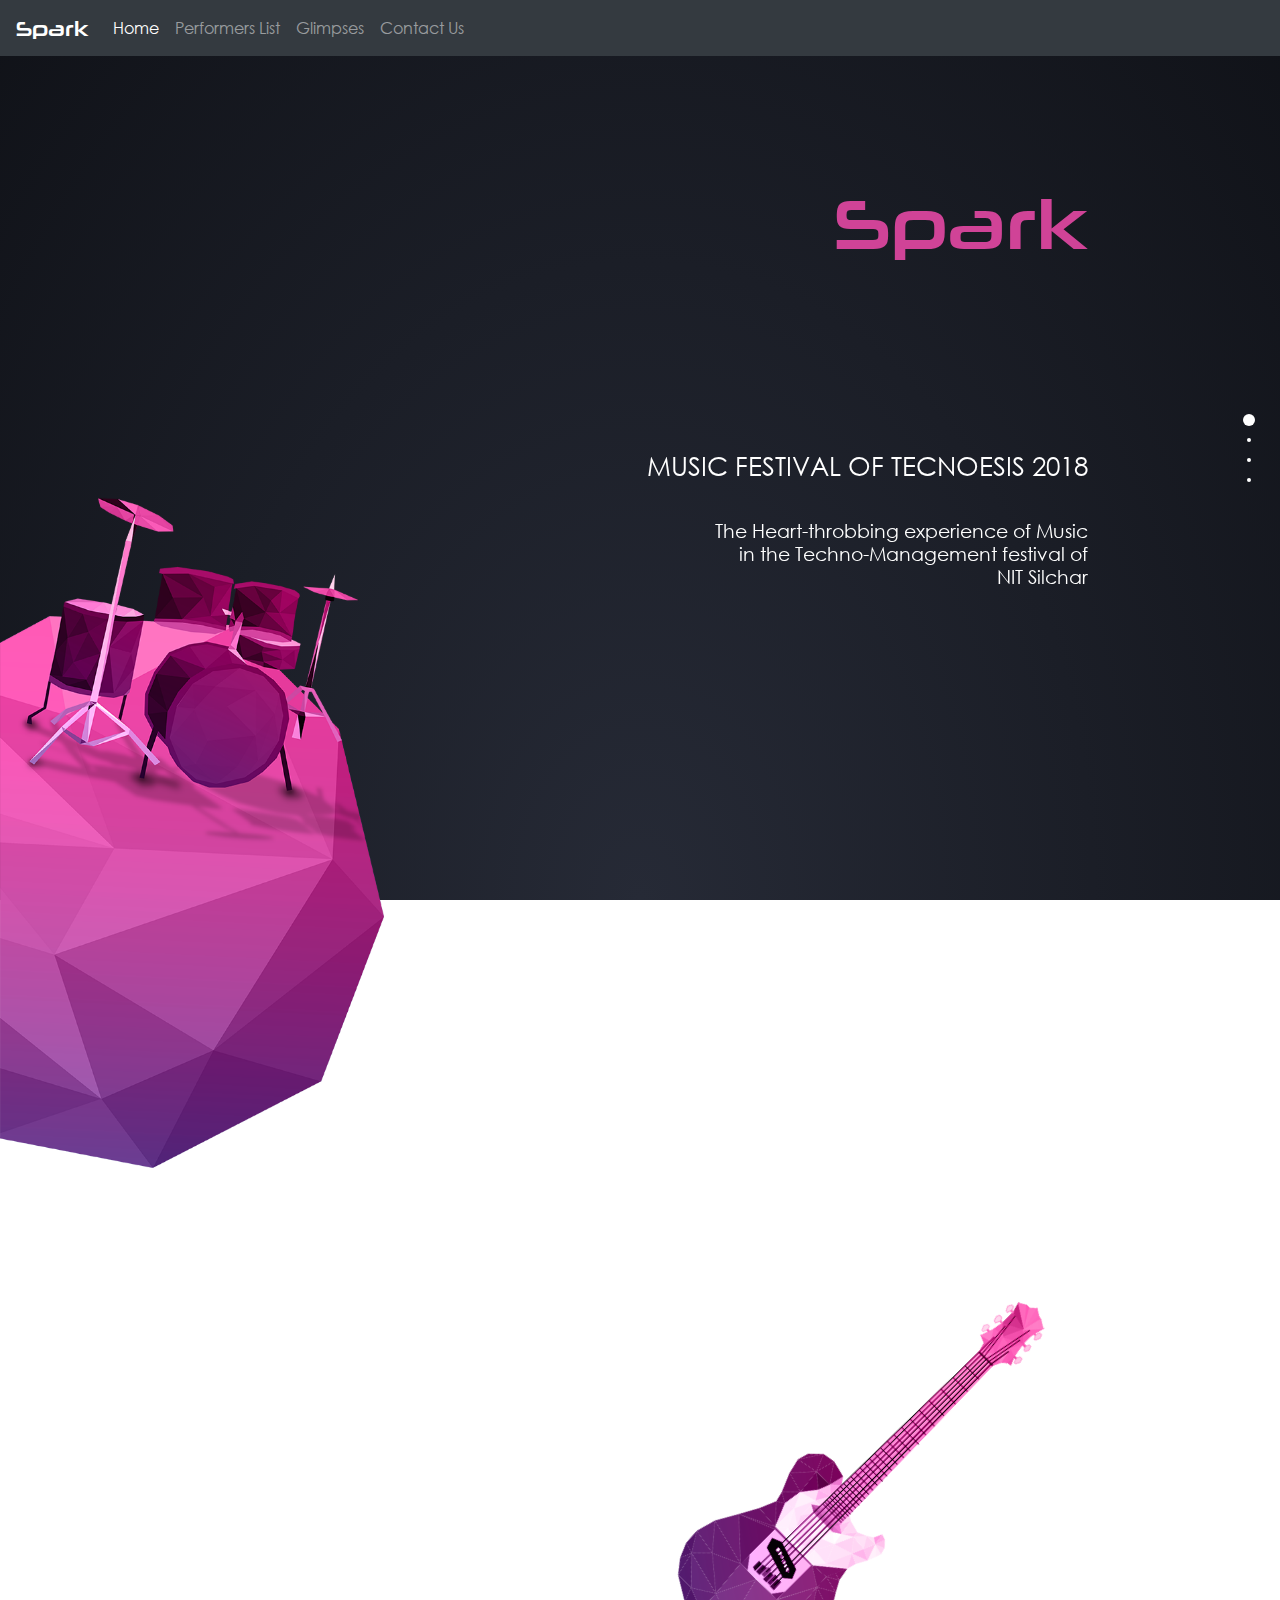
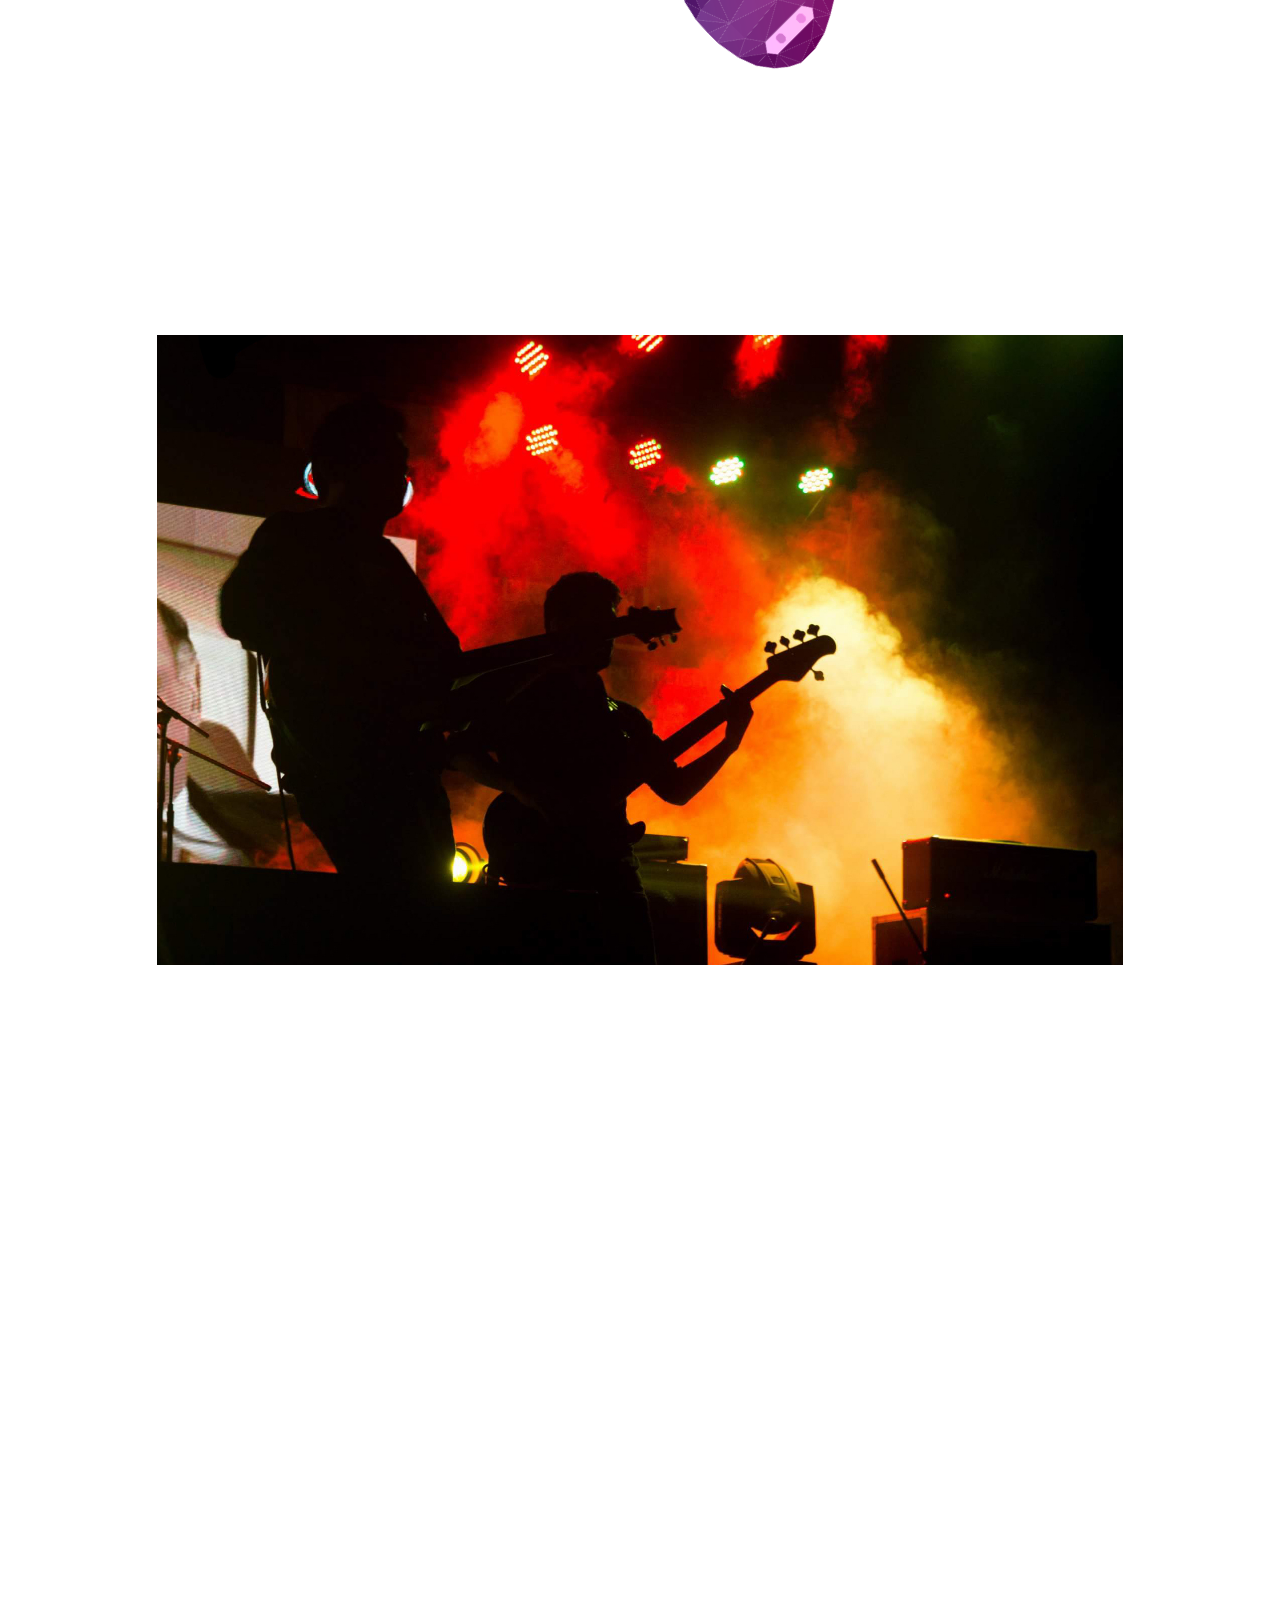
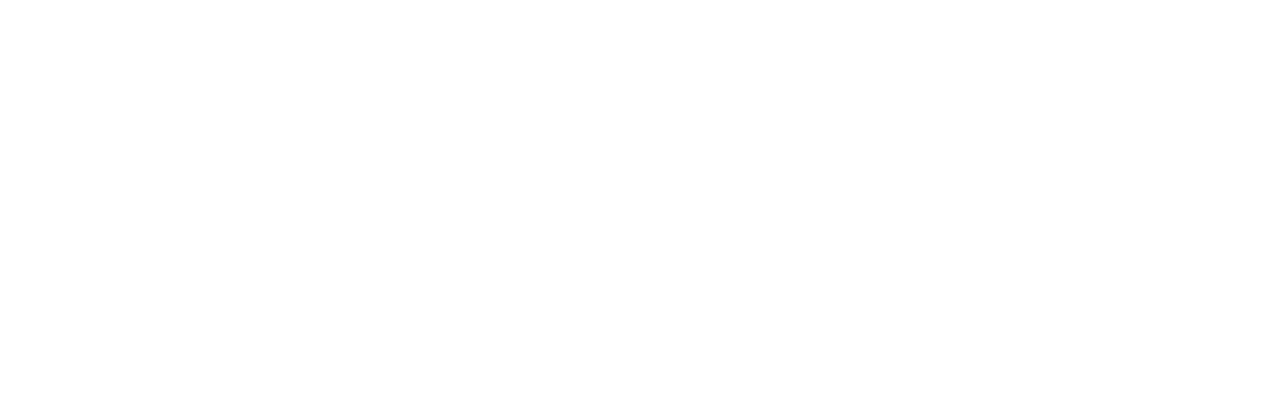
<file: spark.html>
<!DOCTYPE html>
<html lang="en">
<head>
    <meta charset="UTF-8">
    <meta name="viewport" content="width=device-width, initial-scale=1.0">
    <meta http-equiv="X-UA-Compatible" content="ie=edge">

    <script src="includes/jquery-3.3.1.min.js"></script>
    <script src="includes/fullpage.min.js"></script>
    <script src="includes/main.js"></script>
    <script src="includes/bootstrap.min.js"></script>

    <link rel="stylesheet" href="includes/fullpage.css">
    <link rel="stylesheet" href="includes/main.css">
    <link rel="stylesheet" href="includes/bootstrap.min.css">
    <link href="https://fonts.googleapis.com/css?family=Lato" rel="stylesheet" type="text/css">
    <link href="https://maxcdn.bootstrapcdn.com/font-awesome/4.7.0/css/font-awesome.min.css" rel="stylesheet" type="text/css">
    <link rel="icon" type="image/png" href="assets/t18favicon.png">

    <style>
        @font-face {
            font-family: tecfont;
            src: url('assets/tecfont.ttf');
        }
    </style>

    <title>Spark 2018</title>
</head>


<body data-spy="scroll" data-target=".navbar" data-offset="50">

    <div id="space" style="z-index: -50">
        <div class="stars"></div>
        <div class="stars"></div>
        <div class="stars"></div>
        <div class="stars"></div>
        <div class="stars"></div>
        <div class="stars"></div>
        <div class="stars"></div>
    </div>

    <nav class="navbar navbar-expand-lg navbar-dark bg-dark fixed-top">
        <a class="navbar-brand" href="#"  style="font-family: tecfont">Spark</a>
        <button class="navbar-toggler" type="button" data-toggle="collapse" data-target="#navbarNavDropdown" aria-controls="navbarNavDropdown" aria-expanded="false" aria-label="Toggle navigation">
            <span class="navbar-toggler-icon"></span>
        </button>
        <div class="collapse navbar-collapse" id="navbarNavDropdown">
            <ul class="navbar-nav">
                <li class="nav-item">
                    <a class="nav-link" href="#story1">Home <span class="sr-only">(current)</span></a>
                </li>
                <li class="nav-item">
                    <a class="nav-link" href="#story2">Performers List</a>
                </li>
                <li class="nav-item">
                    <a class="nav-link" href="#story3">Glimpses</a>
                </li>
                <li class="nav-item">
                    <a class="nav-link" href="#story4">Contact Us</a>
                </li>
            </ul>
        </div>
    </nav>








    <div id="fullpage">


        <div id="drum1">
            <div id = "drum2">
                <img id="drum" src="images/drum_purple.png" alt="drum">
            </div>
        </div>

        <h1 style="font-family: tecfont" id="sparkfn">Spark</h1>

        <div class="section text-center white" id="story1">
            <div id="sparkdata">
                <h3>MUSIC FESTIVAL OF TECNOESIS 2018</h3>
                <h4>
                    The Heart-throbbing experience of Music
                    <br>
                    in the Techno-Management festival of
                    <br>
                    NIT Silchar
                </h4>
            </div>
        </div>


        <div class="section text-center white" id="story2">

            <h1>Performers List</h1>
            <br><br><br>

            <p>
                Coming Soon !<br>
            </p>


            <div id="guitar1">
               <div id = "guitar2">
                   <img id="guitar" src="images/guitar_purple.png" alt="guitar">
               </div>

           </div>
        </div>

        <div class="section text-center white" id="story3">
            <div class="slide">
                <img src="images/1.jpg" alt="">
            </div>

            <div class="slide">
                <img src="images/2.jpg" alt="">
            </div>
            <div class="slide">
                <img src="images/3.jpg" alt="">
            </div>
            <div class="slide">
                <img src="images/4.jpg" alt="">
            </div>
            <div class="slide">
                <img src="images/5.jpg" alt="">
            </div>
            <div class="slide">
                <img src="images/6.jpg" alt="">
            </div>
            <div class="slide">
                <img src="images/7.jpg" alt="">
            </div>
        </div>




    <div class="section text-center white" id="story4">

        <h2>Find us on social media</h2>

        <div class="social">

            <a id="s111" class="social-icon" data-tooltip="Twitter" href="https://twitter.com/tecnoesis_nits">
                <i class="fa fa-twitter" aria-hidden="true"></i>
            </a>
            

            <a id="s222" class="social-icon" data-tooltip="Facebook" href="https://www.facebook.com/spark.nits/">
                <i class="fa fa-facebook" aria-hidden="true"></i>
            </a>

            <a id="s333" class="social-icon" data-tooltip="YouTube" href="https://www.youtube.com/channel/UCCZVlLIiSchxOVzcRQ2w5HQ">
                <i class="fa fa-youtube" aria-hidden="true"></i>
            </a>

        </div>
    </div>
</body>
</html>
</file>
<file: includes/fullpage.css>
/*!
 * fullPage 3.0.2
 * https://github.com/alvarotrigo/fullPage.js
 *
 * @license GPLv3 for open source use only
 * or Fullpage Commercial License for commercial use
 * http://alvarotrigo.com/fullPage/pricing/
 *
 * Copyright (C) 2018 http://alvarotrigo.com/fullPage - A project by Alvaro Trigo
 */
html.fp-enabled,
.fp-enabled body {
    margin: 0;
    padding: 0;
    overflow:hidden;

    /*Avoid flicker on slides transitions for mobile phones #336 */
    -webkit-tap-highlight-color: rgba(0,0,0,0);
}
.fp-section {
    position: relative;
    -webkit-box-sizing: border-box; /* Safari<=5 Android<=3 */
    -moz-box-sizing: border-box; /* <=28 */
    box-sizing: border-box;
}
.fp-slide {
    float: left;
}
.fp-slide, .fp-slidesContainer {
    height: 100%;
    display: block;
}
.fp-slides {
    z-index:1;
    height: 100%;
    overflow: hidden;
    position: relative;
    -webkit-transition: all 0.3s ease-out; /* Safari<=6 Android<=4.3 */
    transition: all 0.3s ease-out;
}
.fp-section.fp-table, .fp-slide.fp-table {
    display: table;
    table-layout:fixed;
    width: 100%;
}
.fp-tableCell {
    display: table-cell;
    vertical-align: middle;
    width: 100%;
    height: 100%;
}
.fp-slidesContainer {
    float: left;
    position: relative;
}
.fp-controlArrow {
    -webkit-user-select: none; /* webkit (safari, chrome) browsers */
    -moz-user-select: none; /* mozilla browsers */
    -khtml-user-select: none; /* webkit (konqueror) browsers */
    -ms-user-select: none; /* IE10+ */
    position: absolute;
    z-index: 4;
    top: 50%;
    cursor: pointer;
    width: 0;
    height: 5px;
    border-style: solid;
    margin-top: -38px;
    -webkit-transform: translate3d(0,0,0);
    -ms-transform: translate3d(0,0,0);
    transform: translate3d(0,0,0);



}
.fp-controlArrow.fp-prev {
    left: 15px;

    border-width: 38.5px 34px 0px 0;
    border-color: transparent #fff transparent transparent;
}
.fp-controlArrow.fp-next {
    right: 15px;
    border-width: 38.5px 0 0px 34px;
    border-color: transparent transparent transparent #fff;
}
.fp-scrollable {
    overflow: hidden;
    position: relative;
}
.fp-scroller{
    overflow: hidden;
}
.iScrollIndicator{
    border: 0 !important;
}
.fp-notransition {
    -webkit-transition: none !important;
    transition: none !important;
}
#fp-nav {
    position: fixed;
    z-index: 100;
    margin-top: -32px;
    top: 50%;
    opacity: 1;
    -webkit-transform: translate3d(0,0,0);
}
#fp-nav.fp-right {
    right: 17px;
}
#fp-nav.fp-left {
    left: 17px;
}
.fp-slidesNav{
    position: absolute;
    z-index: 4;
    opacity: 1;
    -webkit-transform: translate3d(0,0,0);
    -ms-transform: translate3d(0,0,0);
    transform: translate3d(0,0,0);
    left: 0 !important;
    right: 0;
    margin: 0 auto !important;
}
.fp-slidesNav.fp-bottom {
    bottom: 17px;
}
.fp-slidesNav.fp-top {
    top: 17px;
}
#fp-nav ul,
.fp-slidesNav ul {
  margin: 0;
  padding: 0;
}
#fp-nav ul li,
.fp-slidesNav ul li {
    display: block;
    width: 14px;
    height: 13px;
    margin: 7px;
    position:relative;
}
.fp-slidesNav ul li {
    display: inline-block;
}
#fp-nav ul li a,
.fp-slidesNav ul li a {
    display: block;
    position: relative;
    z-index: 1;
    width: 100%;
    height: 100%;
    cursor: pointer;
    text-decoration: none;
}
#fp-nav ul li a.active span,
.fp-slidesNav ul li a.active span,
#fp-nav ul li:hover a.active span,
.fp-slidesNav ul li:hover a.active span{
    height: 12px;
    width: 12px;
    margin: -6px 0 0 -6px;
    border-radius: 100%;
 }
#fp-nav ul li a span,
.fp-slidesNav ul li a span {
    border-radius: 50%;
    position: absolute;
    z-index: 1;
    height: 4px;
    width: 4px;
    border: 0;
    background: #333;
    left: 50%;
    top: 50%;
    margin: -2px 0 0 -2px;
    -webkit-transition: all 0.1s ease-in-out;
    -moz-transition: all 0.1s ease-in-out;
    -o-transition: all 0.1s ease-in-out;
    transition: all 0.1s ease-in-out;
}
#fp-nav ul li:hover a span,
.fp-slidesNav ul li:hover a span{
    width: 10px;
    height: 10px;
    margin: -5px 0px 0px -5px;
}
#fp-nav ul li .fp-tooltip {
    position: absolute;
    top: -2px;
    color: #fff;
    font-size: 14px;
    font-family: arial, helvetica, sans-serif;
    white-space: nowrap;
    max-width: 220px;
    overflow: hidden;
    display: block;
    opacity: 0;
    width: 0;
    cursor: pointer;
}
#fp-nav ul li:hover .fp-tooltip,
#fp-nav.fp-show-active a.active + .fp-tooltip {
    -webkit-transition: opacity 0.2s ease-in;
    transition: opacity 0.2s ease-in;
    width: auto;
    opacity: 1;
}
#fp-nav ul li .fp-tooltip.fp-right {
    right: 20px;
}
#fp-nav ul li .fp-tooltip.fp-left {
    left: 20px;
}
.fp-auto-height.fp-section,
.fp-auto-height .fp-slide,
.fp-auto-height .fp-tableCell{
    height: auto !important;
}

.fp-responsive .fp-auto-height-responsive.fp-section,
.fp-responsive .fp-auto-height-responsive .fp-slide,
.fp-responsive .fp-auto-height-responsive .fp-tableCell {
    height: auto !important;
}
</file>
<file: includes/main.css>
@font-face{
    font-family: 'century';
    src: url(../assets/century.ttf);
}

*{
    font-family: century;
}

#space {
  background: radial-gradient(ellipse at bottom, #1b2735 0%, #000 100%);
  background:-webkit-radial-gradient(bottom, #262a36, #101218);
  width: 100%;
  height: 100%;
 
}

#space, .stars {
  overflow: hidden;
  position: fixed;
  top: 0;
  bottom: 0;
  left: 0;
  right: 0;
}

.stars {
  background-image:
  radial-gradient(2px 2px at 100px 600px, #FFFFFF, rgba(0, 0, 0, 0)),
  radial-gradient(2px 2px at 100px 700px, #FFFFFF, rgba(0, 0, 0, 0)),
  radial-gradient(2px 2px at 150px 500px, #FFFFFF, rgba(0, 0, 0, 0)),
  radial-gradient(2px 2px at 150px 450px, #FFFFFF, rgba(0, 0, 0, 0)),
  radial-gradient(2px 2px at 730px 280px, #FFFFFF, rgba(0, 0, 0, 0)),
  radial-gradient(2px 2px at 600px 420px, #FFFFFF, rgba(0, 0, 0, 0));
  background-image: ;
  background-repeat: repeat;
  background-size: 800px 800px;
  animation: zoom 5s infinite;
  opacity: 0;
}

.stars:nth-child(1) {
  background-position: 50% 50%;
  animation-delay: 0s;
}

.stars:nth-child(2) {
  background-position: 20% 60%;
  animation-delay: 1s;
}

.stars:nth-child(3) {
  background-position: -20% -30%;
  animation-delay: 2s;
}

.stars:nth-child(4) {
  background-position: 40% -80%;
  animation-delay: 3s;
}

.stars:nth-child(5) {
  background-position: -20% 30%;
  animation-delay: 4s;
}



@keyframes zoom {
  0% {
    opacity: 0;
    transform: scale(0.5);
    animation-timing-function: ease-in;
  }
  85% {
    opacity: 1;
    transform: scale(2.8);
    animation-timing-function: linear;
  }
  100% {
    opacity: 0;
    transform: scale(3.5);
  }
}


.white{
  color: white;
}

@-webkit-keyframes fadeInRight {
    0% {
        opacity: 0;
        -webkit-transform: translateX(1.334em) translateZ(0);
    }
    100% {
        opacity: 1;
    }
}
@-moz-keyframes fadeInRight {
    0% {
        opacity: 0;
        -moz-transform: translateX(1.334em) translateZ(0);
    }
    100% {
        opacity: 1;
    }
}
@keyframes fadeInRight {
    0% {
        opacity: 0;
        -webkit-transform: translateX(1.334em) translateZ(0);
        -moz-transform: translateX(1.334em) translateZ(0);
        -ms-transform: translateX(1.334em) translateZ(0);
        -o-transform: translateX(1.334em) translateZ(0);
        transform: translateX(1.334em) translateZ(0);
    }
    100% {
        opacity: 1;
    }
}
/* General styles */
body {
    background-color: white;
    font-family: "Lato", Arial, sans-serif;
    text-align: center;
    padding-top: 30px;
}

h1 {
    font-size: 2em;
    color: #666;
}

h2, a {
    font-size: 1em;
    color: #77cc6d;
}

.social {
    margin: 60px auto;
}

/* ============================ */
/* SOCIAL ICONS                 */
/* ============================ */
.social-icon {
    -webkit-background-clip: padding-box;
    -moz-background-clip: padding-box;
    background-clip: padding-box;
    -webkit-box-sizing: border-box;
    -moz-box-sizing: border-box;
    box-sizing: border-box;
    -webkit-border-radius: 3px;
    -moz-border-radius: 3px;
    border-radius: 3px;
    -webkit-transition-property: background-color;
    -moz-transition-property: background-color;
    transition-property: background-color;
    -webkit-transition-duration: 0.5s;
    -moz-transition-duration: 0.5s;
    transition-duration: 0.5s;
    -webkit-transition-timing-function: ease;
    -moz-transition-timing-function: ease;
    transition-timing-function: ease;
    background-color: #c4c4c4;
    text-align: center;
    display: inline-block;
    width: 40px;
    height: 38px;
    padding: 9px 0px;
    color: white;
    margin: 2px;
    /* Color each button differently */
}
.social-icon:nth-child(1) {
    /* Animation */
    -webkit-animation: fadeInRight 0.6s 0.25s forwards;
    animation: fadeInRight 0.6s 0.25s forwards;
    opacity: 0;
    /* Color */
}
.social-icon:nth-child(1):hover, .social-icon:nth-child(1):active, .social-icon:nth-child(1):focus {
    opacity: 1;
    background-color: #00b29a;
}
.social-icon:nth-child(2) {
    /* Animation */
    -webkit-animation: fadeInRight 0.6s 0.5s forwards;
    animation: fadeInRight 0.6s 0.5s forwards;
    opacity: 0;
    /* Color */
}
.social-icon:nth-child(2):hover, .social-icon:nth-child(2):active, .social-icon:nth-child(2):focus {
    opacity: 1;
    background-color: #00b2af;
}
.social-icon:nth-child(3) {
    /* Animation */
    -webkit-animation: fadeInRight 0.6s 0.75s forwards;
    animation: fadeInRight 0.6s 0.75s forwards;
    opacity: 0;
    /* Color */
}
.social-icon:nth-child(3):hover, .social-icon:nth-child(3):active, .social-icon:nth-child(3):focus {
    opacity: 1;
    background-color: #00a1b2;
}
.social-icon:nth-child(4) {
    /* Animation */
    -webkit-animation: fadeInRight 0.6s 1s forwards;
    animation: fadeInRight 0.6s 1s forwards;
    opacity: 0;
    /* Color */
}
.social-icon:nth-child(4):hover, .social-icon:nth-child(4):active, .social-icon:nth-child(4):focus {
    opacity: 1;
    background-color: #008cb2;
}
.social-icon:nth-child(5) {
    /* Animation */
    -webkit-animation: fadeInRight 0.6s 1.25s forwards;
    animation: fadeInRight 0.6s 1.25s forwards;
    opacity: 0;
    /* Color */
}
.social-icon:nth-child(5):hover, .social-icon:nth-child(5):active, .social-icon:nth-child(5):focus {
    opacity: 1;
    background-color: #0077b2;
}
.social-icon:nth-child(6) {
    /* Animation */
    -webkit-animation: fadeInRight 0.6s 1.5s forwards;
    animation: fadeInRight 0.6s 1.5s forwards;
    opacity: 0;
    /* Color */
}
.social-icon:nth-child(6):hover, .social-icon:nth-child(6):active, .social-icon:nth-child(6):focus {
    opacity: 1;
    background-color: #0062b2;
}
.social-icon:nth-child(7) {
    /* Animation */
    -webkit-animation: fadeInRight 0.6s 1.75s forwards;
    animation: fadeInRight 0.6s 1.75s forwards;
    opacity: 0;
    /* Color */
}
.social-icon:nth-child(7):hover, .social-icon:nth-child(7):active, .social-icon:nth-child(7):focus {
    opacity: 1;
    background-color: #004eb2;
}
.social-icon img {
    width: 20px;
}

/* ============================ */
/* TOOLTIP                      */
/* ============================ */
[data-tooltip] {
    position: relative;
    /* tooltip arrow */
    /* tooltip box */
}
[data-tooltip]:before, [data-tooltip]:after {
    -webkit-transform: translateX(-50%);
    -moz-transform: translateX(-50%);
    -ms-transform: translateX(-50%);
    -o-transform: translateX(-50%);
    transform: translateX(-50%);
    -webkit-box-sizing: content-box;
    -moz-box-sizing: content-box;
    box-sizing: content-box;
    position: absolute;
    top: 100%;
    left: 50%;
    -webkit-transition-property: opacity;
    -moz-transition-property: opacity;
    transition-property: opacity;
    -webkit-transition-duration: 0.2s;
    -moz-transition-duration: 0.2s;
    transition-duration: 0.2s;
    -webkit-transition-timing-function: linear;
    -moz-transition-timing-function: linear;
    transition-timing-function: linear;
    position: absolute;
    left: 50%;
    top: 100%;
    bottom: 100%;
    visibility: hidden;
    opacity: 0;
    z-index: 9999;
    -webkit-transform: translate3d(0, 0, 0);
    -moz-transform: translate3d(0, 0, 0);
    transform: translate3d(0, 0, 0);
}
[data-tooltip]:before {
    content: "";
    border-color: #323232;
    border-style: none;
    border: 5px solid transparent;
    border-bottom: 6px solid #323232;
    margin-top: -4px;
}
[data-tooltip]:after {
    content: attr(data-tooltip);
    -webkit-border-radius: 3px;
    -moz-border-radius: 3px;
    border-radius: 3px;
    width: auto;
    height: 22px;
    padding: 11px 11px 0 11px;
    font-size: 13px;
    line-height: 11px;
    white-space: nowrap;
    background-color: #323232;
    color: #ecf0f1;
    margin-top: 7px;
}
[data-tooltip]:hover, [data-tooltip]:focus {
    background-color: transparent;
}
[data-tooltip]:hover:before, [data-tooltip]:hover:after, [data-tooltip]:focus:before, [data-tooltip]:focus:after {
    -webkit-transform: translate(-50%, 0);
    -moz-transform: translate(-50%, 0);
    -ms-transform: translate(-50%, 0);
    -o-transform: translate(-50%, 0);
    transform: translate(-50%, 0);
    opacity: 1;
    visibility: visible;
}



.fp-controlArrow.fp-prev {
    border-image: url("../images/arrow-left.svg");
    border-width: 5vw 5vw 0 0;
    left: 7%;
    height: 5%;
}

.fp-controlArrow.fp-next {
    border-image: url("../images/arrow-right.svg");
    border-width: 5vw 0 0 5vw;
    right: 7%;
    width: 5%;
}

@media(orientation: portrait){
    .fp-controlArrow.fp-prev {
        left: 2%;
        border-width: 10vw 10vw 0 0;
    }

    .fp-controlArrow.fp-next {
        right: 2%;
        border-width: 10vw 0 0 10vw;
    }
}


#fp-nav ul li a span, .fp-slidesNav ul li a span {
    background: #ffffff;
}

@media(orientation: portrait){
    #fp-nav.fp-right{
        transform: rotate(-90deg);
        top: auto;
        bottom: 2vh;
        right: 20vw; 
    }
}

img{
    height: 70%;
    width: auto;
    display: block;
    margin-left: auto;
    margin-right: auto ;
}

@media (orientation: portrait){

    img{
        width: 70%;
        height: auto;
    }
}

#drum2{
    position: absolute;
    top: 100vh;
    left: 0vw;
    width: 30vw;
    height: auto;
    z-index: -1;
    transform: translateY(-60%);
}

@media(orientation: portrait){

    #drum2{
        width: 70vw;
    }
}

#drum1{
    position: relative;
}

#drum{
    height: auto;
    width: 100%;
}

#guitar2{
    position: absolute;
    bottom: 10%;
    left: 61%;
    z-index: 20;
    transform: rotate(45deg);
}

#guitar1{
    position: relative;
    bottom: -30%;
}

#guitar{
    height: 60%;
    width: 90%;
    display: block;
    margin-left: auto;
    margin-right: auto;
}

#sparkfn{
    position: absolute;
    top: 5%;
    right: 15%;
    font-size: 5.5vw;
    color: #D04397;
}

#sparkdata{
    position: absolute;
    right: 15vw;
}

#sparkdata>*{
    text-align: right;
}

#sparkdata>h3{
    font-size: 2vw !important;
}

#sparkdata>h4{
    font-size: 1.5vw;
    margin-top: 2em;
}

@media (orientation: portrait) {

    #sparkfn{
        font-size: 11vw;
        top: 17vh;
        right: 10vw;
    }

    #sparkdata{
        font-size: 4vw;
        width: 80vw;
        top: 30vh;
        right: 10vw;
    }

    #sparkdata>h3{
        font-size: 5vw !important;
    }

    #sparkdata>h4{
        font-size: 4vw;
        margin-top: 2em;
    }

    #story4 h2{
        font-size: 5vw !important;
    }
    .fp-controlArrow.fp-prev{
        left: 25%;
        top: 72%;
    }

    .fp-controlArrow.fp-next{
        right: 25%;
        top: 72%;
    }

    #s1{
        bottom: 30%;
    }

    #s2{
        bottom: 20%;
    }



    #s3{
        bottom: 10%;
    }




}
</file>
